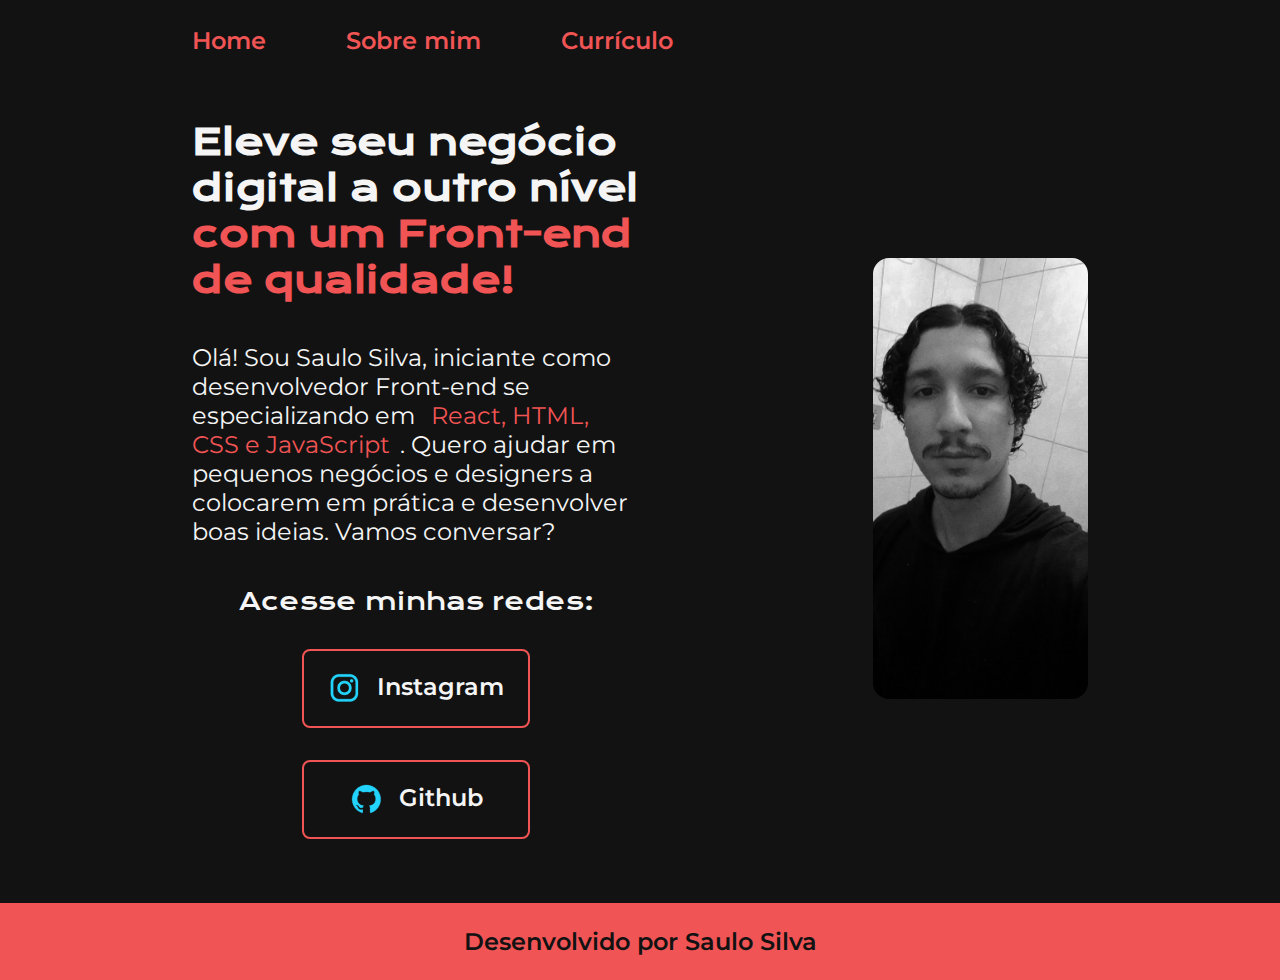
<file: index.html>
<!DOCTYPE html>
<html lang="pt-br">
<head>
    <meta charset="UTF-8">
    <meta http-equiv="X-UA-Compatible" content="IE=edge">
    <meta name="viewport" content="width=device-width, initial-scale=1.0">
    <title>Portifolio</title>
    <link rel="stylesheet" href="./styles/style.css">
</head>

<body>
    <header class="cabecalho">
        <nav class="cabecalho__menu">
            <a class="cabecalho__menu__link" href="index.html">Home</a>
            <a class="cabecalho__menu__link" href="about.html">Sobre mim</a>
            <a class="cabecalho__menu__link" href="curriculo.html" >Currículo</a>
        </nav>
    </header>
    <main class="apresentacao">
        <section class="apresentacao__conteudo">
            <h1 class="apresentacao__conteudo__titulo">Eleve seu negócio digital a outro nível <strong class="titulo-destaque"> com um Front-end de qualidade!</strong></h1>
            <p class="apresentacao__conteudo__texto">Olá! Sou Saulo Silva, iniciante como desenvolvedor Front-end se especializando em <span>React, HTML, CSS e JavaScript</span>. Quero ajudar em pequenos negócios e designers a colocarem em prática e desenvolver boas ideias. Vamos conversar?</p>
            <div class="apresentacao__links">
                <h2 class="apresentacao__links__subtitulo">Acesse minhas redes:</h2>
            <a class="apresentacao__links__link"href="https://instagram.com/death_sasa">
                <img src="./assets/instagram.png">
                Instagram
            </a>
            <a class="apresentacao__links__link" href="https://github.com/ISaulosilvaI">
                <img src="./assets/github.png">
                Github
            </a>
            </div>
        </section>
        <img class="saulo"  src="./assets/Imagem.png" alt="minha foto">
    </main>
    <footer class="rodape">
        <p>Desenvolvido por Saulo Silva</p>
    </footer>
</body>

</html>
</file>
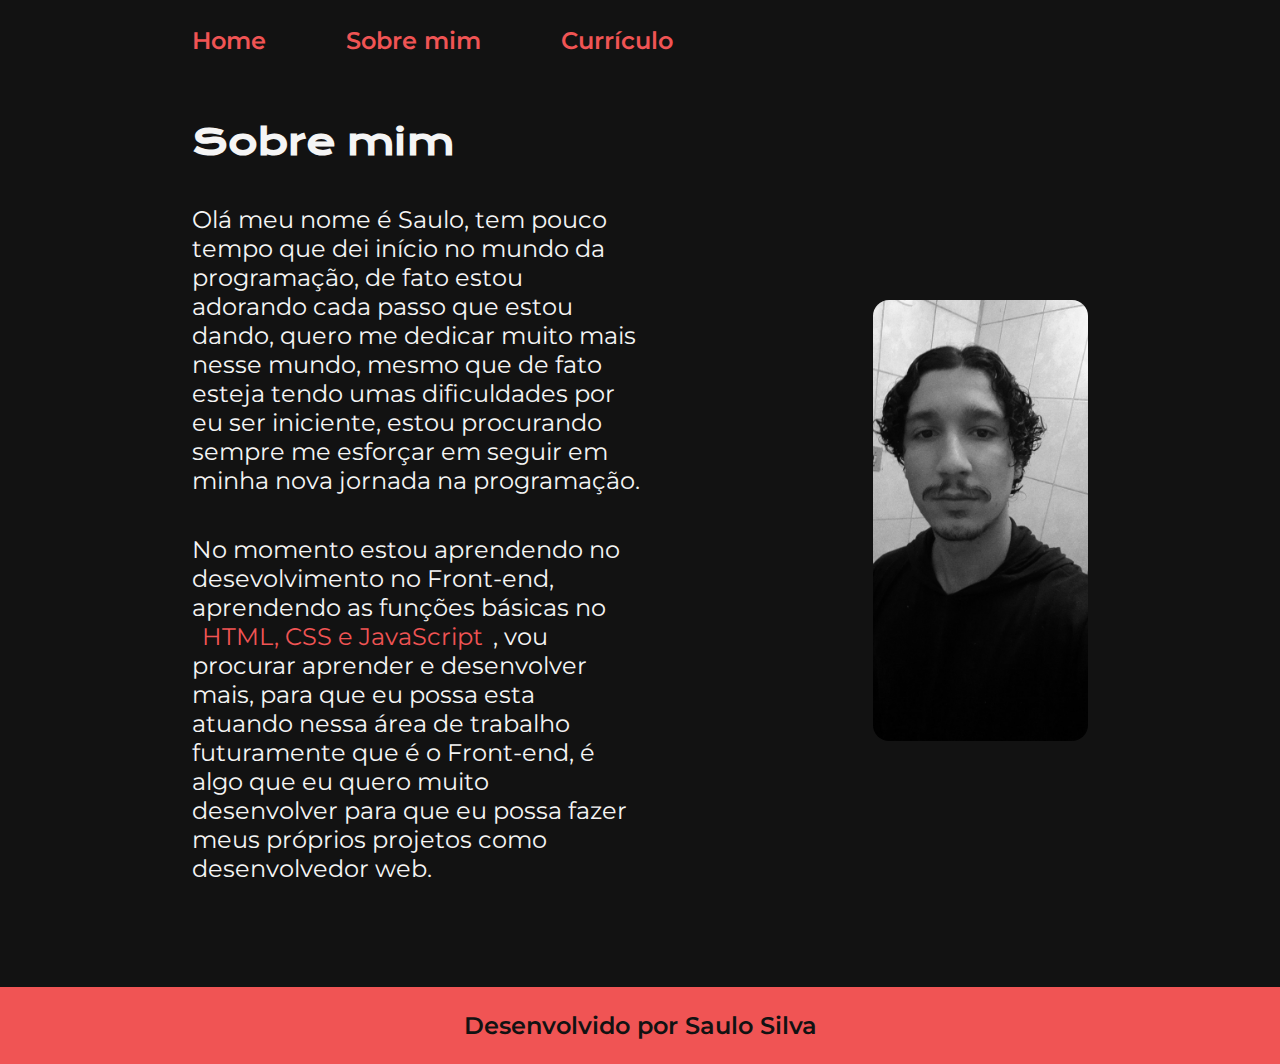
<file: about.html>
<!DOCTYPE html>
<html lang="pt-br">
<head>
    <meta charset="UTF-8">
    <meta http-equiv="X-UA-Compatible" content="IE=edge">
    <meta name="viewport" content="width=device-width, initial-scale=1.0">
    <title>Sobre mim</title>
    <link rel="stylesheet" href="./styles/style.css">
</head>
<body>
    <header class="cabecalho">
    <nav class="cabecalho__menu">
        <a class="cabecalho__menu__link" href="index.html">Home</a>
        <a class="cabecalho__menu__link" href="about.html">Sobre mim</a>
        <a class="cabecalho__menu__link" href="curriculo.html" >Currículo</a>
    </nav>
   </header>
   <main class="apresentacao">
    <section class="apresentacao__conteudo">
            <h1 class="apresentacao__conteudo__titulo">Sobre mim</h1>
            <p class="apresentacao__conteudo__texto">Olá meu nome é Saulo, tem pouco tempo que dei início no mundo da programação, de fato estou adorando cada passo que estou dando, quero me dedicar muito mais nesse mundo, mesmo que de fato esteja tendo umas dificuldades por eu ser iniciente, estou procurando sempre me esforçar em seguir em minha nova jornada na programação.</p>
            <p class="apresentacao__conteudo__texto">No momento estou aprendendo no desevolvimento no Front-end, aprendendo as funções básicas no <span>HTML, CSS e JavaScript</span>, vou procurar aprender e desenvolver mais, para que eu possa esta atuando nessa área de trabalho futuramente que é o Front-end, é algo que eu quero muito desenvolver para que eu possa fazer meus próprios projetos como desenvolvedor web.</p>
        </p>
        </section>
        <img class="saulo"  src="./assets/Imagem.png" alt="minha foto">
   </main>
   <footer class="rodape">
    <p>Desenvolvido por Saulo Silva</p>
</footer>
</body>
</html>
</file>
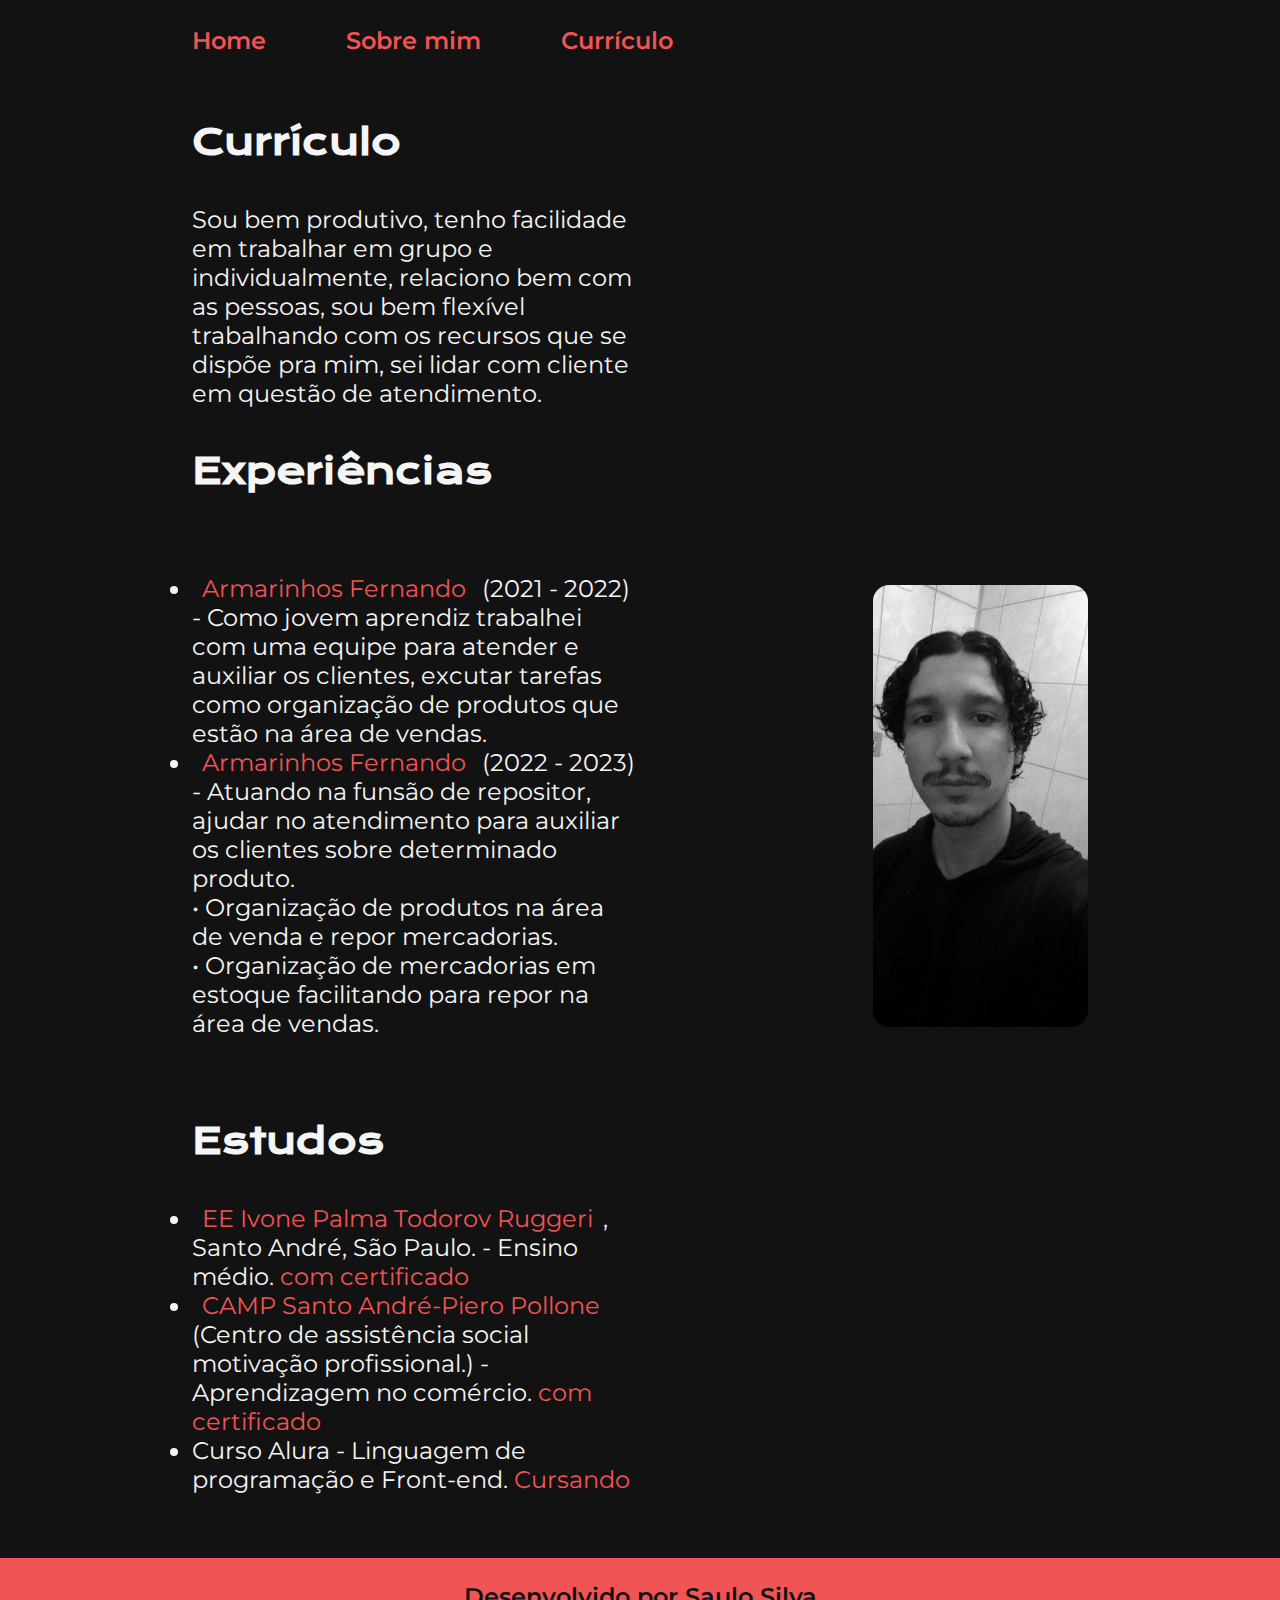
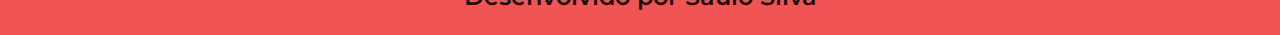
<file: curriculo.html>
<!DOCTYPE html>
<html lang="en">
<head>
    <meta charset="UTF-8">
    <meta http-equiv="X-UA-Compatible" content="IE=edge">
    <meta name="viewport" content="width=device-width, initial-scale=1.0">
    <title>Currículo</title>
    <link rel="stylesheet" href="./styles/style.css">
</head>
<body>
    <header class="cabecalho">
        <nav class="cabecalho__menu">
            <a class="cabecalho__menu__link" href="index.html">Home</a>
            <a class="cabecalho__menu__link" href="about.html">Sobre mim</a>
            <a class="cabecalho__menu__link" href="curriculo.html" >Currículo</a>
        </nav>
       </header>
    <main class="apresentacao">
        <section class="apresentacao__conteudo">
            <h1 class="apresentacao__conteudo__titulo">Currículo</h1>
            <p class="apresentacao__conteudo__texto">
                Sou bem produtivo, tenho facilidade em trabalhar em grupo e individualmente, relaciono bem com as pessoas, sou bem flexível trabalhando com os recursos que se dispõe pra mim, sei lidar com cliente em questão de atendimento. 
            </p>
            <h2 class="apresentacao__conteudo__titulo">Experiências</h2>
            <p class="apresentacao__conteudo__texto">
            <ul class="apresentacao__conteudo__texto">
                <li>
                    <p class="apresentacao__conteudo__texto"><span>Armarinhos Fernando </span> (2021 - 2022) - Como jovem aprendiz trabalhei com uma equipe para atender e auxiliar os clientes, excutar tarefas como organização de produtos que estão na área de vendas.</p> 
                </li>
                <li>
                    <p class="apresentacao__conteudo__texto"><span>Armarinhos Fernando </span>  (2022 - 2023) - Atuando na funsão de repositor, ajudar no atendimento para auxiliar os clientes sobre determinado produto.</p> 
                    <p class="apresentacao__conteudo__texto">•	Organização de produtos na área de venda e repor mercadorias.</p> 
                    <p class="apresentacao__conteudo__texto">•	Organização de mercadorias em estoque facilitando para repor na área de vendas.</p> 
                </li>
            </ul>
            </p>
            <h2 class="apresentacao__conteudo__titulo">Estudos</h2>
            <div class="apresentacao__conteudo__texto">
            <ul class="apresentacao__conteudo__texto">
                <li><p class="apresentacao__conteudo__texto"><span>EE Ivone Palma Todorov Ruggeri</span>, Santo André, São Paulo.  - Ensino médio. <a>com certificado</a> </p>   </li>
                <li><p class="apresentacao__conteudo__texto"><span>CAMP Santo André-Piero Pollone</span> (Centro de assistência social motivação profissional.)  -Aprendizagem no comércio. <a>com certificado</a></p></li>
                <li>Curso Alura - Linguagem de programação e Front-end. <a >Cursando</a></li>
            </ul>
            </div>    
        </section>
        <img class="saulo"  src="./assets/Imagem.png" alt="minha foto">
    </main> 
    <footer class="rodape">
        <p>Desenvolvido por Saulo Silva</p>
    </footer>
</body>
</html>
</file>
<file: styles/style.css>
@import url('https://fonts.googleapis.com/css2?family=Krona+One&family=Montserrat:wght@400;600&display=swap');

:root{
    --cor-primaria: #121212;
    --cor-segundaria: #F5F5F5;
    --cor-terciaria: #F05454;
    --cor-hover: #30475E;
    
    --fonte-primaria: 'Krona One', sans-serif;
    --fonte-segundaria:'Montserrat', sans-serif;
}

*{
    margin: 0;
    padding: 0;
}

body {
    /* height: 100vh; */
    
    box-sizing: border-box;
    background-color: var(--cor-primaria);
    color: var(--cor-segundaria);
}

.titulo-destaque {
    color: var(--cor-terciaria);
}

.apresentacao{
    padding: 5% 15%;
    display: flex;
    align-items: center;
    justify-content: space-between;
    gap: 82px;
}
.apresentacao__conteudo{
    width: 50%;
    display: flex;
    flex-direction: column;
    gap: 40px;
}

.apresentacao__conteudo__titulo{
    font-size: 2.25rem;
    font-family: var(--fonte-primaria);
}

.apresentacao__conteudo__texto{
    font-size: 1.5rem;
    font-family: var(--fonte-segundaria);
}

.apresentacao__links{
    display: flex;
    flex-direction: column;
    justify-content: space-between;
    align-items: center;
    gap: 32px;
}

.apresentacao__links__subtitulo{
    font-family: var(--fonte-primaria);
    font-weight: 400;
    font-size: 1.5rem;
}

.apresentacao__links__link{
    display: flex;
    justify-content: center;
    gap: 16px;
    border: 2px solid var(--cor-terciaria);
    width: 50%;
    text-align: center;
    text-decoration: none;
    border-radius: 8px;
    font-size: 1.5rem;
    font-weight: 600;
    padding: 21.5px 0;
    color: var(--cor-segundaria);
    font-family: var(--fonte-segundaria);
}

.apresentacao__links__link:hover{
    background-color: var(--cor-hover);
    padding: 3%;
}

span{
    color: var(--cor-terciaria);
    padding: 10px;
}

.saulo{
    width: 24%;
    border-radius: 16px;
}

.rodape{
    padding: 24px;
    color: var(--cor-primaria);
    background-color: var(--cor-terciaria);
    text-align: center;
    font-family: var(--fonte-segundaria);
    font-size: 1.5rem;
    font-weight: 600;
}

.cabecalho{
    padding: 2% 0% 0% 15%;
}

.cabecalho__menu{
    display: flex;
    gap: 80px;
}

.cabecalho__menu__link{
    font-family: var(--fonte-segundaria);
    font-size: 1.5rem;
    font-weight: 600;
    color: var(--cor-terciaria) ;
    text-decoration: none;
}


.apresentacao__conteudo__texto a{
    text-decoration: none;
    color: var(--cor-terciaria);
}

@media (max-width: 1200px){
    .apresentacao{
        flex-direction: column-reverse;
        padding: 5%;
    }

    .apresentacao__conteudo{
        width: auto;
    }

    .cabecalho{
        padding: 2%;
    }

    .cabecalho__menu{
        justify-content: center;
    }

    .saulo{
        width: 35%;
        border-radius: 16px;
    }
}
</file>
